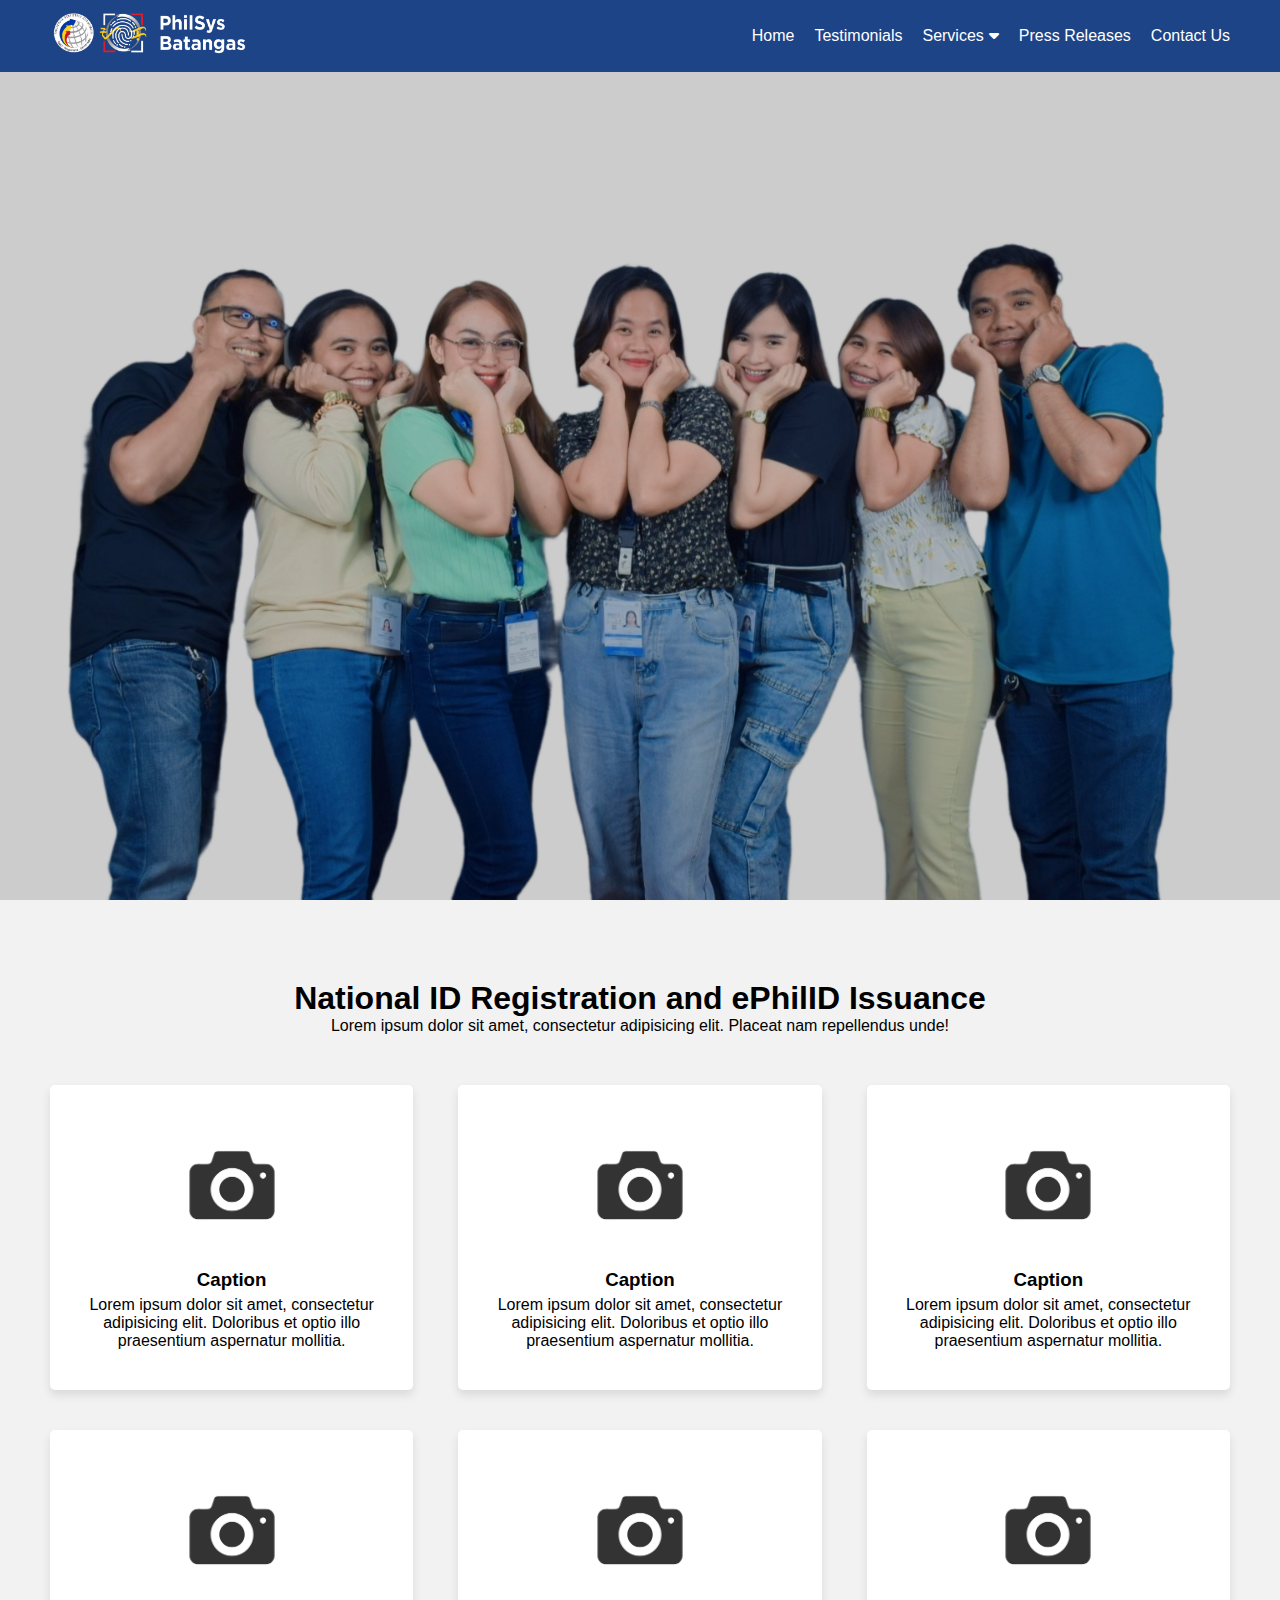
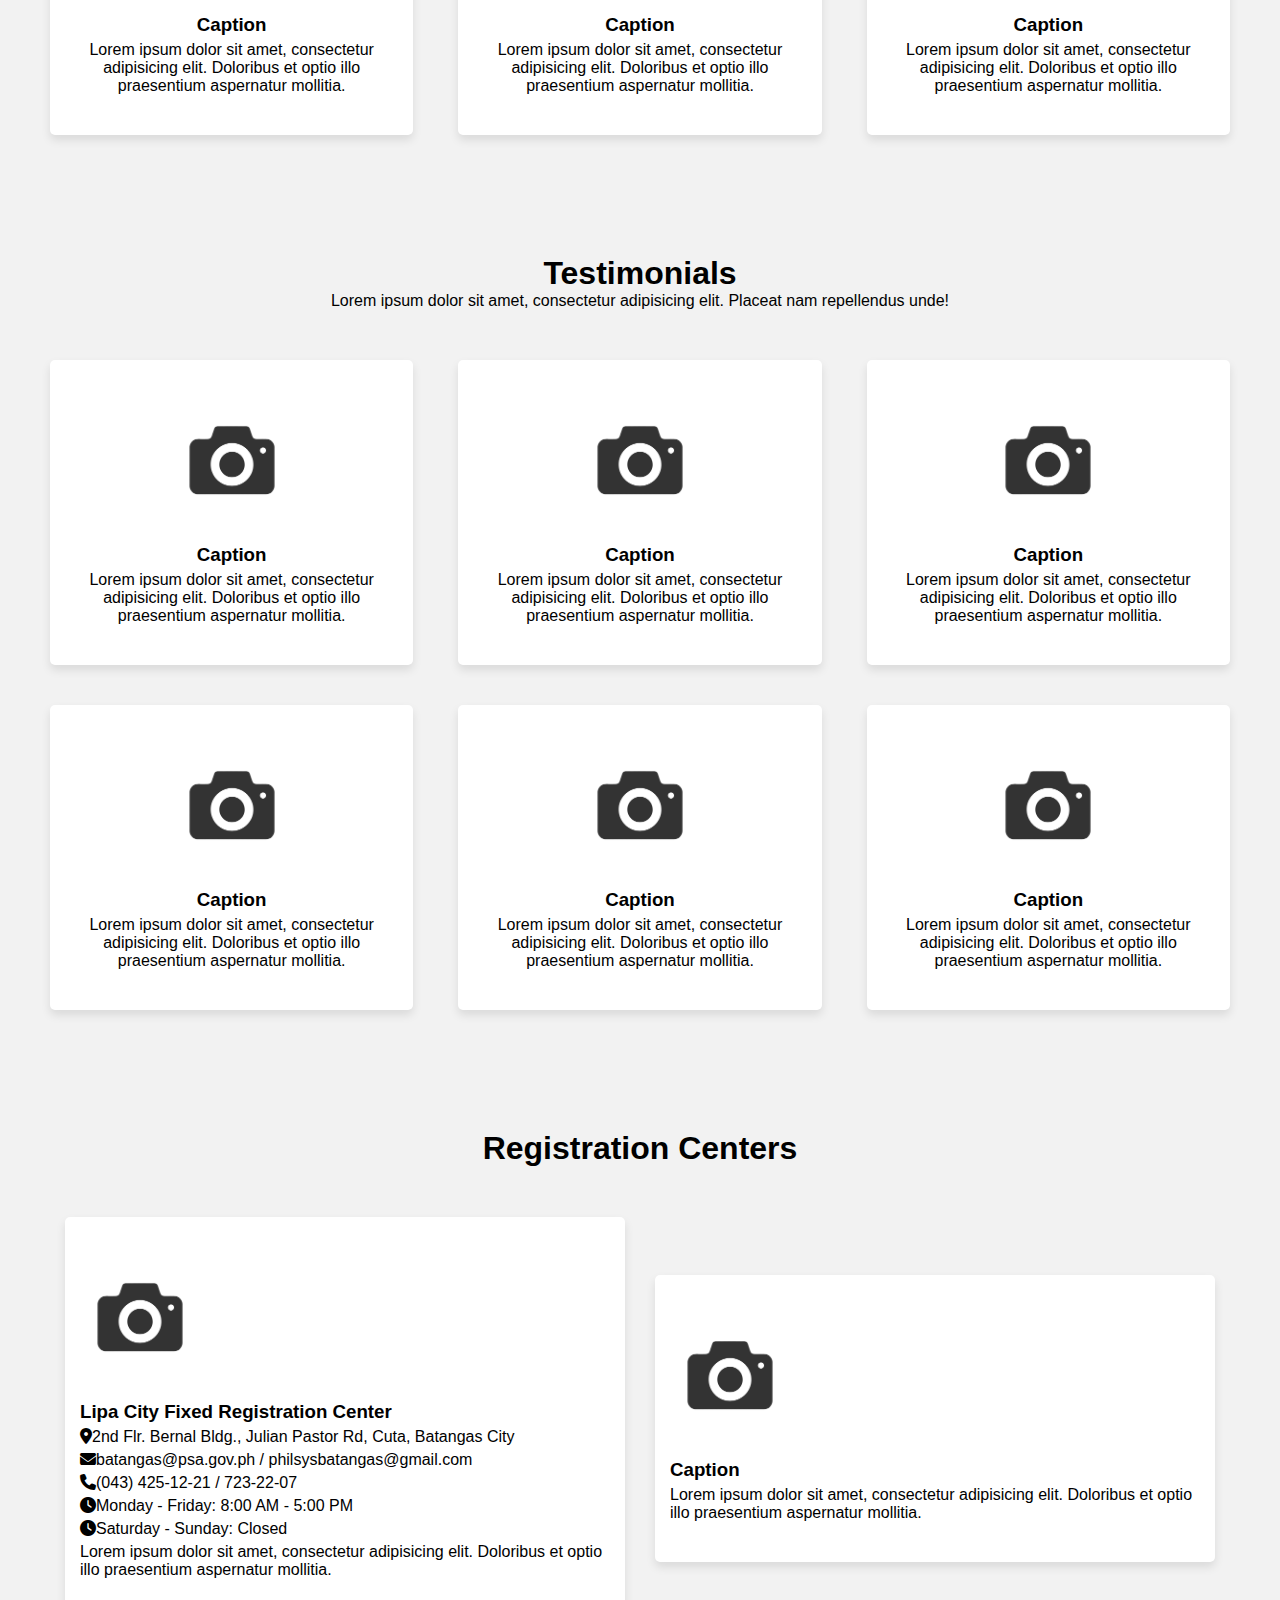
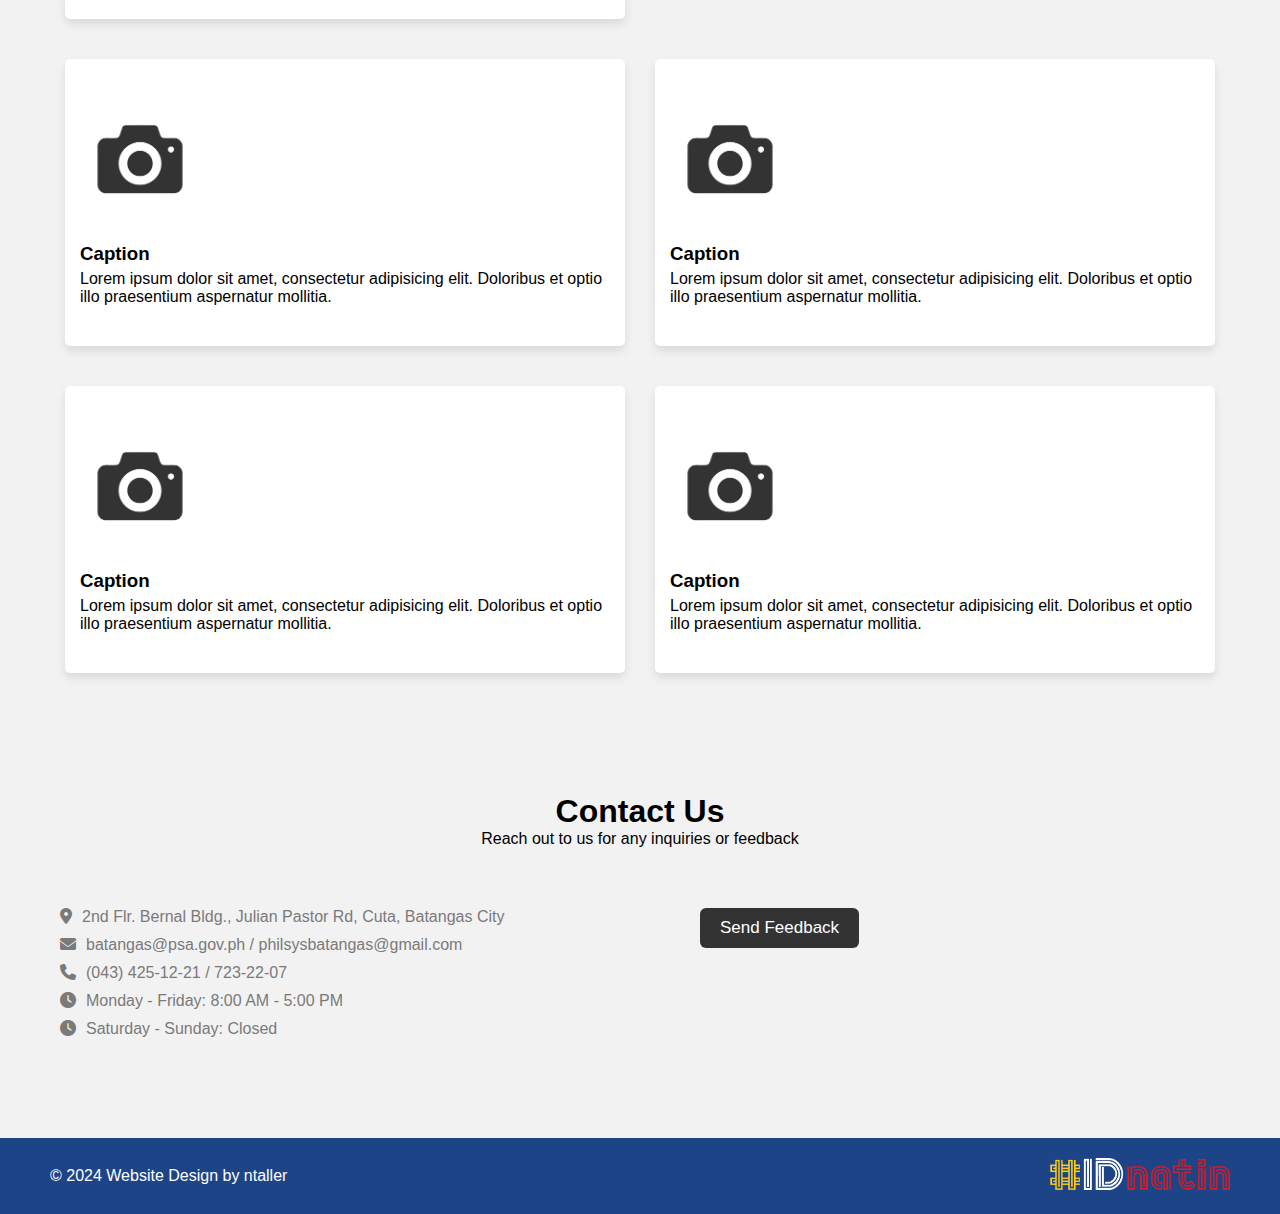
<file: index.html>
<!DOCTYPE html>
<html lang="en">
<head>
    <meta charset="UTF-8">
    <meta name="viewport" content="width=device-width, initial-scale=1.0">
    <title>PhilSys Batangas</title>
    <link rel="stylesheet" href="style.css">
    <!-- Fontawesome Link for Icons -->
    <link rel="stylesheet" href="https://cdnjs.cloudflare.com/ajax/libs/font-awesome/6.3.0/css/all.min.css">
</head>
<body>
    <!-- Header -->
    <header>
        <nav class="navbar container flex">
            <h2 class="logo"><a href="#"><img src="images/philsys_batangas.png" alt=""></a></h2>

            <input type="checkbox" id="menu-toggler">
            <label for="menu-toggler" id="hamburger-btn">
                <i class="fa-solid fa-bars"></i>
            </label>

            <ul class="nav-links flex">
                <li><a href="#home">home</a></li>
                <li><a href="#testimonials">testimonials</a></li>
                <li class="menu-item"><a href="">services<i class="fa fa-caret-down"></i></a>
                    <ul class="sub-menu dropdown">
                        <li><a href="#rc">Registration Centers</a></li>
                        <li><a href="/citizen.html">Citizens Charter</a></li>
                        <li><a href="https://philsys.gov.ph/faq/" target="_blank">Frequently Asked Questions</a></li>
                    </ul>
                </li>
                <li><a href="/press.html">press releases</a></li>
                <li><a href="#contact">contact us</a></li>
            </ul>
        </nav>
    </header>
    <!-- Header -->

    <!-- Homepage -->
    <section class="homepage" id="home">
        <div class="content flex">
            <!-- <div class="text">
                <h1>National ID Registration and ePhiliD Issuance</h1>
                <p>Lorem ipsum dolor sit amet consectetur adipisicing elit.</p>
            </div> -->
            <!-- <a href="#services">Press Releases</a> -->
        </div>
    </section>
    <!-- Homepage -->

    <!-- Data Start -->
    <section class="services" id="services">
        <div class="container">
            <div class="section-title">
                <h2>National ID Registration and ePhilID Issuance</h2>
                <p>Lorem ipsum dolor sit amet, consectetur adipisicing elit. Placeat nam repellendus unde!</p>
            </div>

            <ul class="cards flex">
                <li class="card">
                    <img src="images/image.png" alt="">
                    <h3>Caption</h3>
                    <p>Lorem ipsum dolor sit amet, consectetur adipisicing elit. Doloribus et optio illo praesentium aspernatur mollitia.</p>
                </li>
                <li class="card">
                    <img src="images/image.png" alt="">
                    <h3>Caption</h3>
                    <p>Lorem ipsum dolor sit amet, consectetur adipisicing elit. Doloribus et optio illo praesentium aspernatur mollitia.</p>
                </li>
                <li class="card">
                    <img src="images/image.png" alt="">
                    <h3>Caption</h3>
                    <p>Lorem ipsum dolor sit amet, consectetur adipisicing elit. Doloribus et optio illo praesentium aspernatur mollitia.</p>
                </li>
                <li class="card">
                    <img src="images/image.png" alt="">
                    <h3>Caption</h3>
                    <p>Lorem ipsum dolor sit amet, consectetur adipisicing elit. Doloribus et optio illo praesentium aspernatur mollitia.</p>
                </li>
                <li class="card">
                    <img src="images/image.png" alt="">
                    <h3>Caption</h3>
                    <p>Lorem ipsum dolor sit amet, consectetur adipisicing elit. Doloribus et optio illo praesentium aspernatur mollitia.</p>
                </li>
                <li class="card">
                    <img src="images/image.png" alt="">
                    <h3>Caption</h3>
                    <p>Lorem ipsum dolor sit amet, consectetur adipisicing elit. Doloribus et optio illo praesentium aspernatur mollitia.</p>
                </li>
            </ul>   
        </div>
    </section>
    <!-- Data End -->

    <!-- Testimonials Start -->
    <section class="testimonials" id="testimonials">
        <div class="container">
            <div class="section-title">
                <h2>Testimonials</h2>
                <p>Lorem ipsum dolor sit amet, consectetur adipisicing elit. Placeat nam repellendus unde!</p>
            </div>
            <ul class="cards flex">
                <li class="card">
                    <img src="images/image.png" alt="serviceimg">
                    <h3>Caption</h3>
                    <p>Lorem ipsum dolor sit amet, consectetur adipisicing elit. Doloribus et optio illo praesentium aspernatur mollitia.</p>
                </li>
                <li class="card">
                    <img src="images/image.png" alt="serviceimg">
                    <h3>Caption</h3>
                    <p>Lorem ipsum dolor sit amet, consectetur adipisicing elit. Doloribus et optio illo praesentium aspernatur mollitia.</p>
                </li>
                <li class="card">
                    <img src="images/image.png" alt="serviceimg">
                    <h3>Caption</h3>
                    <p>Lorem ipsum dolor sit amet, consectetur adipisicing elit. Doloribus et optio illo praesentium aspernatur mollitia.</p>
                </li>
                <li class="card">
                    <img src="images/image.png" alt="serviceimg">
                    <h3>Caption</h3>
                    <p>Lorem ipsum dolor sit amet, consectetur adipisicing elit. Doloribus et optio illo praesentium aspernatur mollitia.</p>
                </li>
                <li class="card">
                    <img src="images/image.png" alt="serviceimg">
                    <h3>Caption</h3>
                    <p>Lorem ipsum dolor sit amet, consectetur adipisicing elit. Doloribus et optio illo praesentium aspernatur mollitia.</p>
                </li>
                <li class="card">
                    <img src="images/image.png" alt="serviceimg">
                    <h3>Caption</h3>
                    <p>Lorem ipsum dolor sit amet, consectetur adipisicing elit. Doloribus et optio illo praesentium aspernatur mollitia.</p>
                </li>
            </ul>
        </div>
    </section>
    <!-- Testimonials End -->

    <!-- Registration Center Start -->
    <section class="rc" id="rc">
      <div class="container">
            <div class="section-title">
                <h2 id="#rc">Registration Centers</h2>
                <ul class="cards flex">
                    <li class="card">
                        <img src="images/image.png" alt="serviceimg">
                        <h3>Lipa City Fixed Registration Center</h3>
                       <div class="col information">
                            <div class="contact-details">
                                <p><i class="fas fa-map-marker-alt"></i>2nd Flr. Bernal Bldg., Julian Pastor Rd, Cuta, Batangas City</p>
                                <p><i class="fas fa-envelope"></i>batangas@psa.gov.ph / philsysbatangas@gmail.com</p>
                                <p><i class="fas fa-phone"></i>(043) 425-12-21 / 723-22-07</p>
                                <p><i class="fas fa-clock"></i>Monday - Friday: 8:00 AM - 5:00 PM</p>
                                <p><i class="fas fa-clock"></i>Saturday - Sunday: Closed</p>
                                <!-- <p><i class="fas fa-globe"></i>www.ntaller.com.ph</p> -->
                            </div>
                       </div>
                        <p>Lorem ipsum dolor sit amet, consectetur adipisicing elit. Doloribus et optio illo praesentium aspernatur mollitia.</p>
                    </li>
                    <li class="card">
                        <img src="images/image.png" alt="serviceimg">
                        <h3>Caption</h3>
                        <p>Lorem ipsum dolor sit amet, consectetur adipisicing elit. Doloribus et optio illo praesentium aspernatur mollitia.</p>
                    </li>
                    <li class="card">
                        <img src="images/image.png" alt="serviceimg">
                        <h3>Caption</h3>
                        <p>Lorem ipsum dolor sit amet, consectetur adipisicing elit. Doloribus et optio illo praesentium aspernatur mollitia.</p>
                    </li>
                    <li class="card">
                        <img src="images/image.png" alt="serviceimg">
                        <h3>Caption</h3>
                        <p>Lorem ipsum dolor sit amet, consectetur adipisicing elit. Doloribus et optio illo praesentium aspernatur mollitia.</p>
                    </li>
                    <li class="card">
                        <img src="images/image.png" alt="serviceimg">
                        <h3>Caption</h3>
                        <p>Lorem ipsum dolor sit amet, consectetur adipisicing elit. Doloribus et optio illo praesentium aspernatur mollitia.</p>
                    </li>
                    <li class="card">
                        <img src="images/image.png" alt="serviceimg">
                        <h3>Caption</h3>
                        <p>Lorem ipsum dolor sit amet, consectetur adipisicing elit. Doloribus et optio illo praesentium aspernatur mollitia.</p>
                    </li>
                </ul>
            </div>
        </div>
    </section>
    <!-- Registration Center End -->

    <!-- Contact Us -->
    <section class="contact" id="contact">
        <div class="container">
            <div class="section-title">
                <h2>Contact Us</h2>
                <p>Reach out to us for any inquiries or feedback</p>
            </div>
            <div class="row flex">
                <div class="col information">
                    <div class="contact-details">
                        <p><i class="fas fa-map-marker-alt"></i>2nd Flr. Bernal Bldg., Julian Pastor Rd, Cuta, Batangas City</p>
                        <p><i class="fas fa-envelope"></i>batangas@psa.gov.ph / philsysbatangas@gmail.com</p>
                        <p><i class="fas fa-phone"></i>(043) 425-12-21 / 723-22-07</p>
                        <p><i class="fas fa-clock"></i>Monday - Friday: 8:00 AM - 5:00 PM</p>
                        <p><i class="fas fa-clock"></i>Saturday - Sunday: Closed</p>
                        <!-- <p><i class="fas fa-globe"></i>www.ntaller.com.ph</p> -->
                    </div>
                </div>
            
            <div class="col form flex">
                <form action="https://docs.google.com/forms/d/e/1FAIpQLSfIzsGAMWqVCEHr0aNQoq9mqf-RVMZ5zqS5IiKt9914_Q8qJQ/viewform?embedded=true" target="_blank">
        
                    <button id="submit" type="submit">Send Feedback</button>
                    
                </form>
                
           </div>
        </div>
        </div>
    </section>
    <!-- Contact Us -->

    <!-- Footer -->
    <footer class="footer">
        <div class="container">
            <span>&copy; 2024 Website Design by ntaller</span>
            <span><img src="images/IDNATIN_BlueBG.png" alt=""></span>
        </div>
    </footer>
    <!-- Footer -->
<script src="index.js" defer></script>
</body>
</html>
</file>
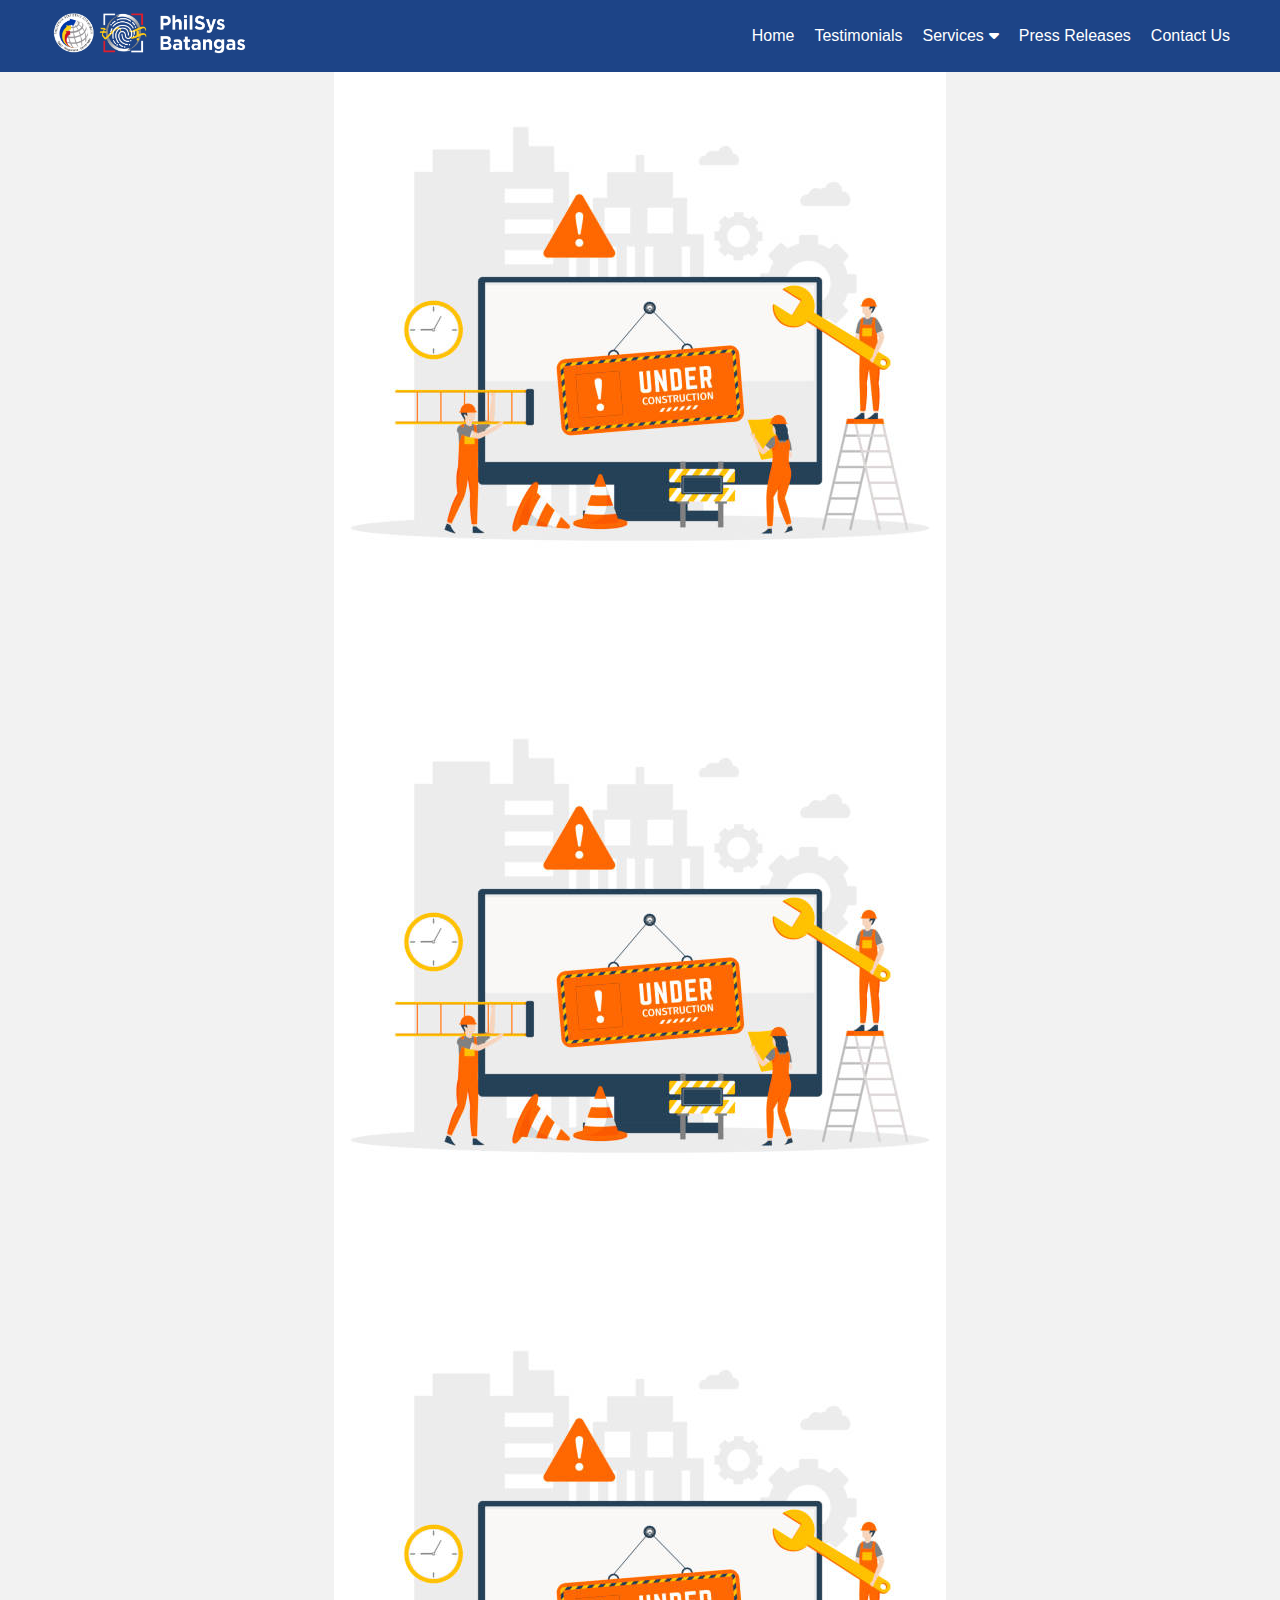
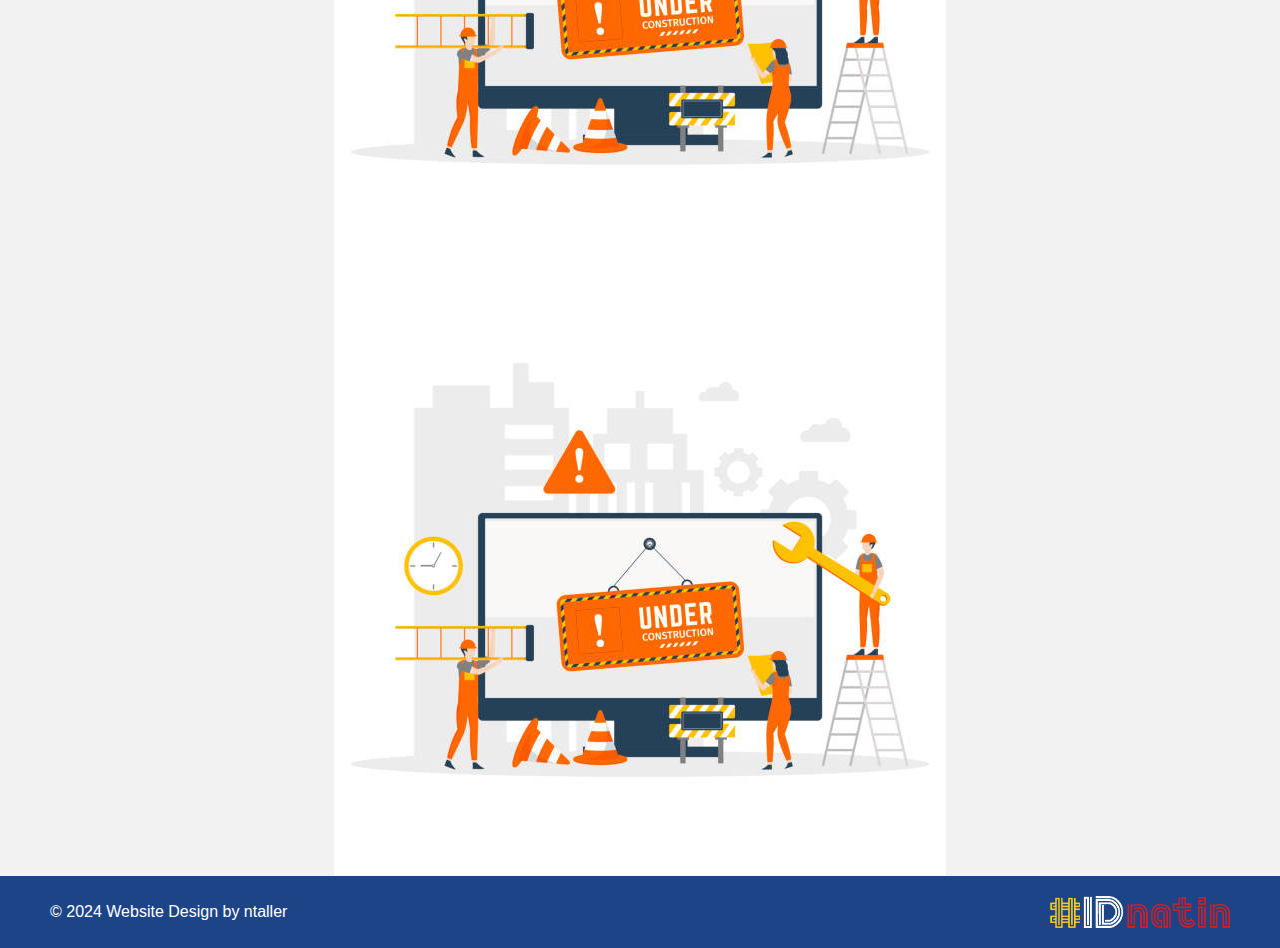
<file: citizen.html>
<!DOCTYPE html>
<html lang="en">
<head>
    <meta charset="UTF-8">
    <meta name="viewport" content="width=device-width, initial-scale=1.0">
    <title>Citizens Charter</title>
    <style>
        img {
            display: block;
            margin-left: auto;
            margin-right: auto;
        }
    </style>
    <link rel="stylesheet" href="style.css">
    <!-- Fontawesome Link for Icons -->
    <link rel="stylesheet" href="https://cdnjs.cloudflare.com/ajax/libs/font-awesome/6.3.0/css/all.min.css">

</head>
<body>
        <!-- Header -->
    <header>
        <nav class="navbar container flex">
            <h2 class="logo"><a href="#"><img src="images/philsys_batangas.png" alt=""></a></h2>
    
            <input type="checkbox" id="menu-toggler">
            <label for="menu-toggler" id="hamburger-btn">
                 <i class="fa-solid fa-bars"></i>
            </label>
    
             <ul class="nav-links flex">
                <li><a href="#home">home</a></li>
                <li><a href="/index.html#testimonials">testimonials</a></li>
                <li class="menu-item"><a href="">services<i class="fa fa-caret-down"></i></a>
                    <ul class="sub-menu dropdown">
                        <li><a href="/index.html#rc">Registration Centers</a></li>
                        <li><a href="/citizen.html">Citizens Charter</a></li>
                        <li><a href="https://philsys.gov.ph/faq/" target="_blank">Frequently Asked Questions</a></li>
                     </ul>
                 </li>
                 <li><a href="/press.html">press releases</a></li>
                  <li><a href="#contact">contact us</a></li>
           </ul>
         </nav>
     </header>
     <div><h2>Citizens Charter</h2></div>
    <img src="images/undermaintenance.jpg" alt="">
    <img src="images/undermaintenance.jpg" alt="">
    <img src="images/undermaintenance.jpg" alt="">
    <img src="images/undermaintenance.jpg" alt="">

    <footer class="footer">
        <div class="container">
            <span>&copy; 2024 Website Design by ntaller</span>
            <span><img src="images/IDNATIN_BlueBG.png" alt=""></span>
        </div>
    </footer>
</body>
</html>
</file>
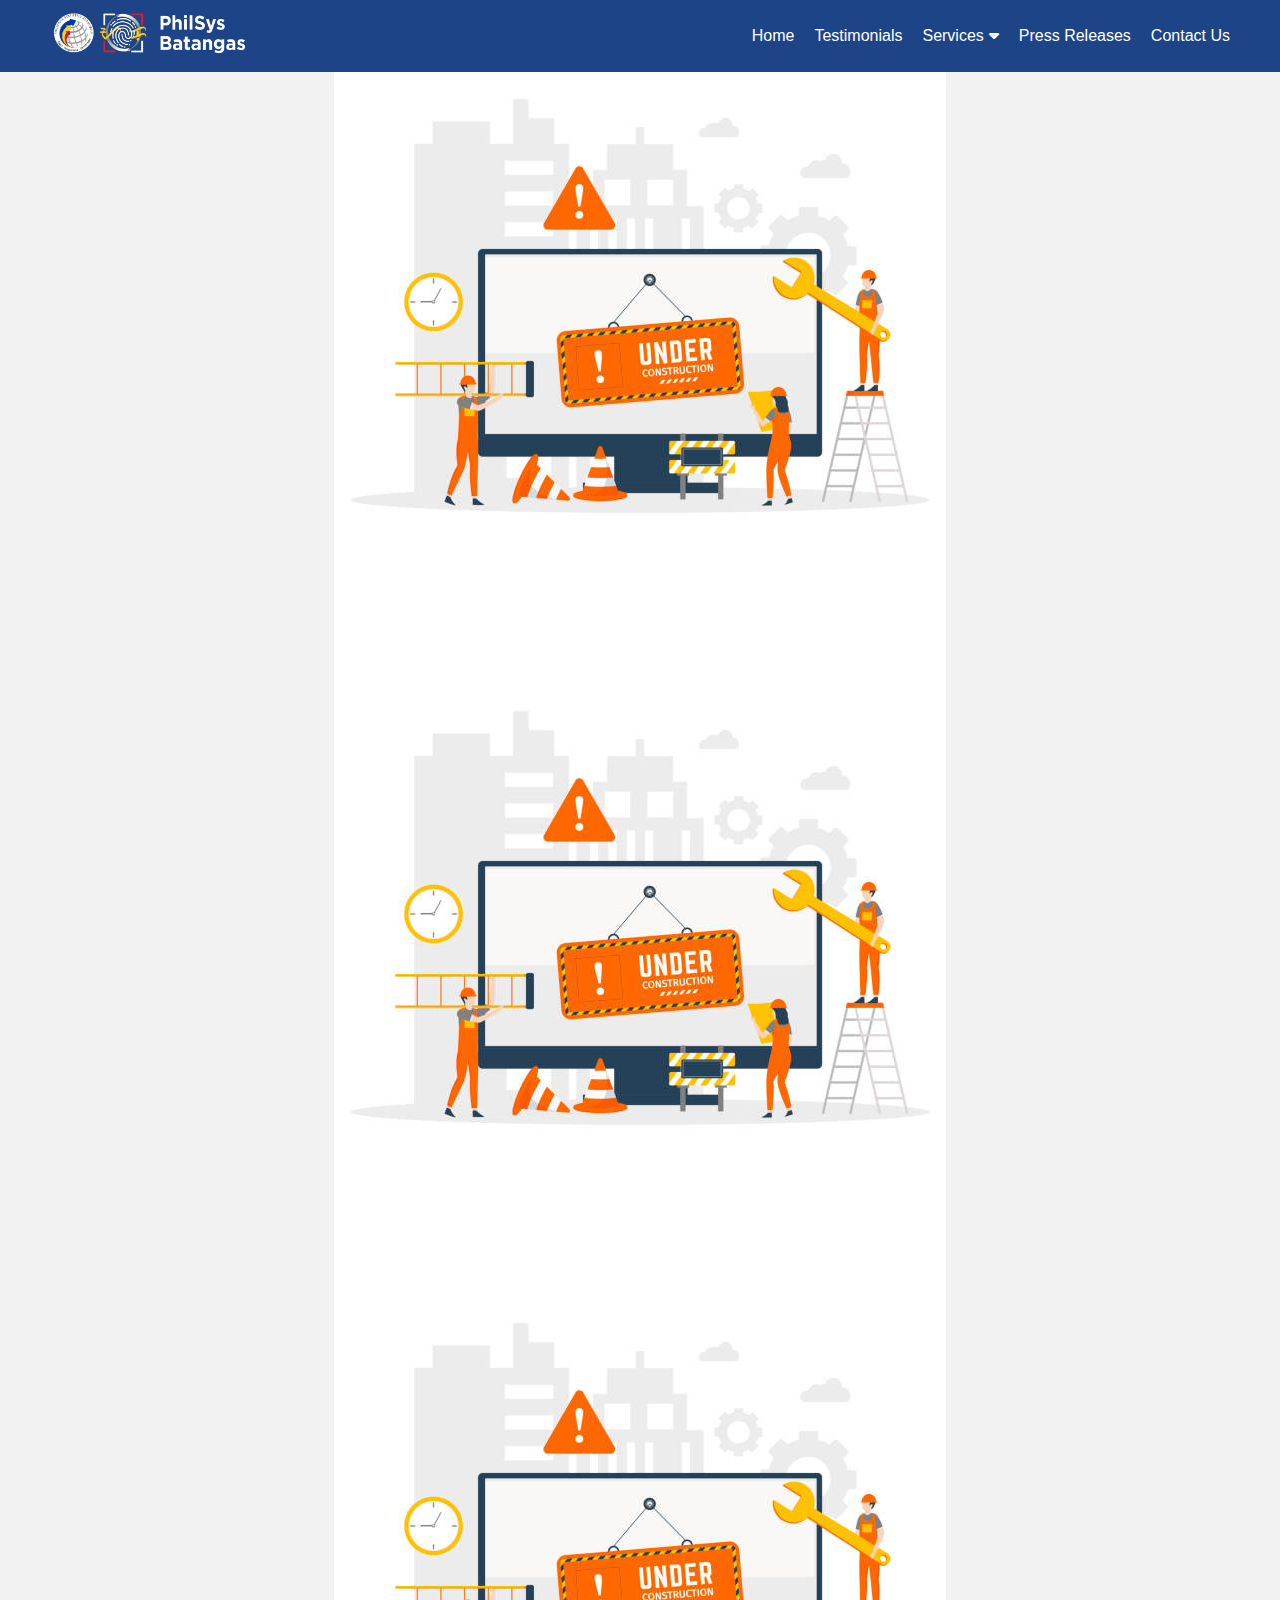
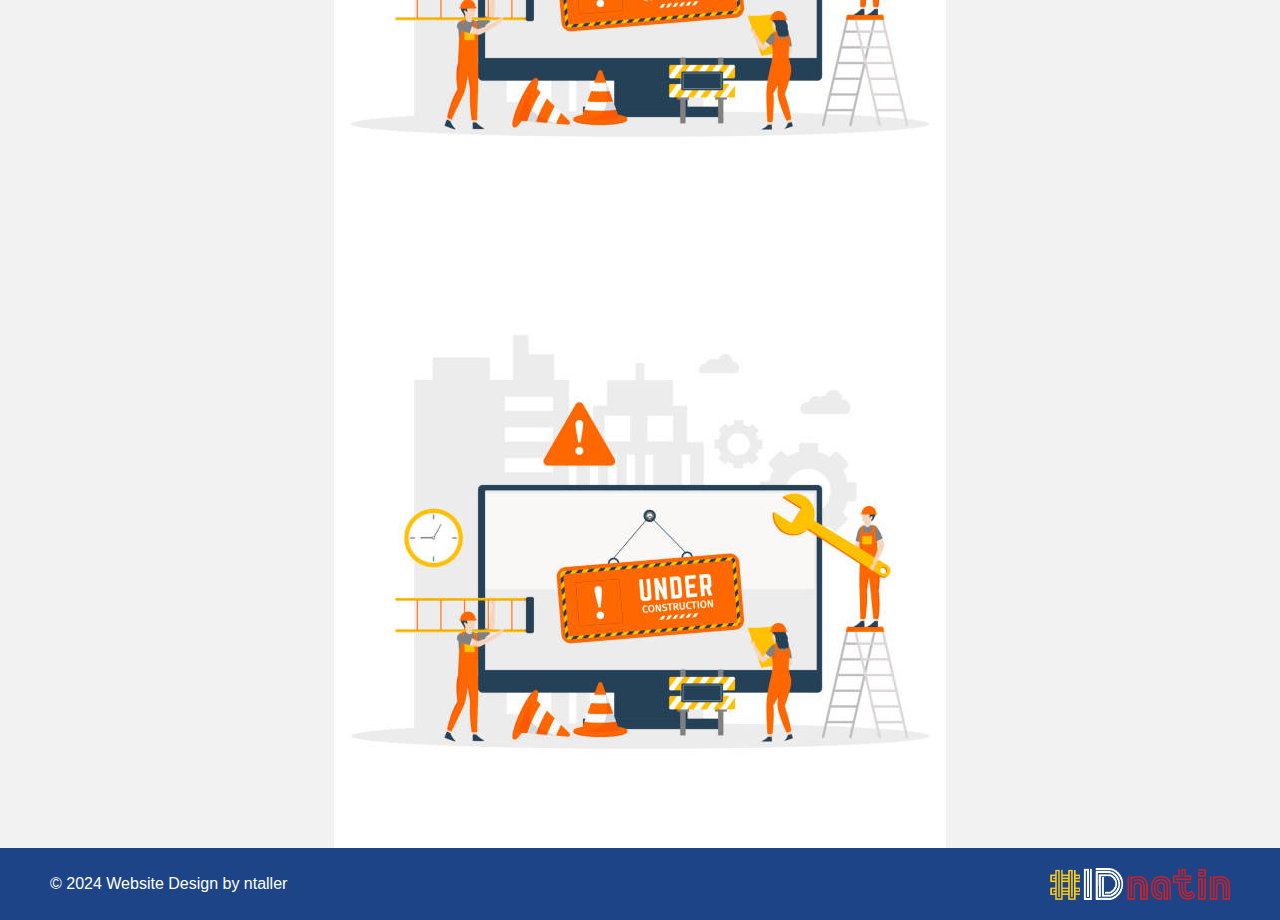
<file: press.html>
<!DOCTYPE html>
<html lang="en">
<head>
    <meta charset="UTF-8">
    <meta name="viewport" content="width=device-width, initial-scale=1.0">
    <title>Press Releases</title>
    <style>
        img {
            display: block;
            margin-left: auto;
            margin-right: auto;
        }
    </style>
    <link rel="stylesheet" href="style.css">
    <!-- Fontawesome Link for Icons -->
    <link rel="stylesheet" href="https://cdnjs.cloudflare.com/ajax/libs/font-awesome/6.3.0/css/all.min.css">

</head>
<body>
        <!-- Header -->
    <header>
        <nav class="navbar container flex">
            <h2 class="logo"><a href="#"><img src="images/philsys_batangas.png" alt=""></a></h2>
    
            <input type="checkbox" id="menu-toggler">
            <label for="menu-toggler" id="hamburger-btn">
                 <i class="fa-solid fa-bars"></i>
            </label>
    
             <ul class="nav-links flex">
                <li><a href="/index.html#">home</a></li>
                <li><a href="/index.html#testimonials">testimonials</a></li>
                <li class="menu-item"><a href="">services<i class="fa fa-caret-down"></i></a>
                    <ul class="sub-menu dropdown">
                        <li><a href="/index.html#rc">Registration Centers</a></li>
                        <li><a href="/citizen.html">Citizens Charter</a></li>
                        <li><a href="https://philsys.gov.ph/faq/" target="_blank">Frequently Asked Questions</a></li>
                     </ul>
                 </li>
                 <li><a href="/press.html">press releases</a></li>
                  <li><a href="/index.html#contact">contact us</a></li>
           </ul>
         </nav>
     </header>
    <img src="images/undermaintenance.jpg" alt="">
    <img src="images/undermaintenance.jpg" alt="">
    <img src="images/undermaintenance.jpg" alt="">
    <img src="images/undermaintenance.jpg" alt="">

    <footer class="footer">
        <div class="container">
            <span>&copy; 2024 Website Design by ntaller</span>
            <span><img src="images/IDNATIN_BlueBG.png" alt=""></span>
        </div>
    </footer>
</body>
</html>
</file>
<file: style.css>
@import url('https://fonts.googleapis.com/css2?family=Poppins:ital,wght@0,100;0,200;0,300;0,400;0,500;0,600;0,700;0,800;0,900;1,100;1,200;1,300;1,400;1,500;1,600;1,700;1,800;1,900&display=swap');
* {
    margin: 0;
    padding: 0;
    box-sizing: border-box;
    font-family: "Poopins", sans-serif;
}  
html {
    scroll-behavior: smooth;
} 
body {
    background: #f2f2f2;
}
h2 a img {
    width: 200px;
}
h2 a img:hover {
    width: 201px;
}
header {
    position: fixed;
    top: 0;
    left: 0;
    width: 100%;
    background:  #1D4487;
    z-index: 100;
}
.flex {
    display: flex;
    align-items: center;
}
.container {
    max-width: 1200px;
    width: 100%;
    margin: 0 auto;
    padding: 0 10px;
}
.navbar {
    justify-content: space-between;
}
.nav-links {
    gap: 20px;
    list-style: none;
}
.menu-item {
    position: relative; 
}
.menu-item a i {
    margin-left: 5px;
}

.sub-menu {
    position: absolute; 
    top: 100%; 
    left: 0; 
    width: 200px; 
    background-color: #1D4487; 
    box-shadow: 0 3px 5px rgba(0, 0, 0, 0.1); 
    display: none; 
    transition: 1s;
}
.menu-item:hover > .sub-menu {
    display: block; 
}
.sub-menu li {
    display: block; 
    padding: 0px 20px;

}
.navbar a {
    padding: 10px 0;
    display: inline-block;
    color: #fff;
    text-decoration: none;
    text-transform: capitalize;
    transition: 0.2s;
}
.navbar a:hover {
    color: #ffd54d;
}

/* Homepage */
.homepage {
    position: relative;
    height: 100vh;
    width: 100%;
    background: url("images/teamBatangas.png");
    background-position: center;
    background-size: cover;
}
.homepage::before {
    content: "";
    position: absolute;
    height: 100%;
    width: 100%;
    top: 0;
    left: 0;
    background: rgba(0, 0, 0, 0.2);
}
.homepage .content {
    position: relative;
    height: 85%;
    flex-direction: column;
    justify-content: center;
}
.homepage .text {
    color: #fff;
    text-align: center;
    margin-bottom: 50px;
}
.homepage .text h1 {
    font-size: 60px;
    font-weight: 700;
    margin-bottom: 10px;
}
.homepage a {
    color: #333;
    text-decoration: none;
    background: #fff;
    padding: 10px 30px;
    border-radius: 5px;
    border: 2px solid #fff;
    box-shadow: rgba(0, 0, 0, 0.3);
    font-size: 18px;
    transition: 0.3s;
}
.homepage a:hover {
    color: #fff;
    background: rgba(255, 255, 255, 0.3);
}

/* Services */
section {
    padding-top: 80px;
}
.section-title {
    text-align: center;
}
section h2 {
    font-size: 2rem;
}
section .cards {
    margin-top: 50px;
    flex-wrap: wrap;
    justify-content: space-between;
}
section .card {
    width: calc(100% / 3 - 30px);
    text-align: center;
    list-style: none;
    background-color: #fff;
    padding: 40px 15px;
    border-radius: 5px;
    box-shadow: 0 5px 10px rgba(0, 0, 0, 0.1);
    margin-bottom: 40px;
}
.rc .card {
    width: calc(100% / 2 - 30px);
    text-align: left;
    list-style: none;
    background-color: #fff;
    padding: 40px 15px;
    border-radius: 5px;
    box-shadow: 0 5px 10px rgba(0, 0, 0, 0.1);
    margin-bottom: 40px;
    margin-left: auto;
    margin-right: auto;
    /* display: flex;
    justify-content: center; */
}
section .card img {
    height:  120px;
    width: 120px;
    border-radius: 50%;
    margin-bottom: 20px;
}
section .card p {
    margin-top: 5px;
}

/* Portfolio */
/* .portfolio .card {
    padding: 0 0 20px;
}
.portfolio .card img {
    height: 240px;
    width: 100%;
    border-radius: 8px 8px 0 0;
} */

/* About Us */
.about .company-info {
    margin-top: 30px;
}
.about .row {
    padding: 0 10px;
}
.about h3 {
    margin: 30px 0 10px;
}
.about ul {
    padding-left: 20px;
}

/* Contact Us */
.contact .row {
    justify-content: space-between;
    margin: 60px 0 90px;
}
.contact .row .col {
    padding: 0 10px;
    width: calc(100% / 2 - 50px);
}
.contact .row .col p {
    color: #7a7a7a;
    margin-bottom: 10px;
}
.contact .row .col p i {
    margin-right: 10px;
}
/* .contact form input {
    width: 100%;
    height: 45px;
    margin-bottom: 20px;
    padding: 0 15px;
    border: 1px solid #bfbfbf;
    outline: none;
}
.contact form textarea {
    padding: 15px;
    width: 100%;
    height: 150px;
    outline: none;
    resize: none;
    border: 1px solid #bfbfbf;
} */
.contact form button {
    margin-bottom: 100px;
    padding: 10px 20px;
    border-radius: 6px;
    font-size: 17px;
    color: #fff;
    border: none;
    background: #333;
    cursor: pointer;
    transition: 0.2s;
}
.contact form button:hover {
    background: #525252;
}
/* Footer */
.footer {
    background: #1D4487;
    padding: 20px 0;
    width: 100%;
    position: relative;
    bottom: 0;
}

.footer .container {
    max-width: 1200px;
    margin: 0 auto;
    padding: 0 10px;
    display: flex;
    justify-content: space-between;
    align-items: center;
}

.footer span {
    color: #fff;
}

.footer span img {
    width: 180px;
}

#menu-toggler, #hamburger-btn {
    display: none;
}
/* Responsive */
    @media (width < 860px) {
    .navbar .nav-links {
        position: fixed;
        left: 0;
        top: 65px;
        height: 40%;
        display: block;
        background: #1D4487;
        width: 150px;
        padding-left: 20px;
        padding-top: 30px;
        left: -100% ;
        transition: all 0.4s ease;
    }
    #menu-toggler:checked ~ .nav-links {
        left: 0;
    }
    .nav-links li {
        font-size: 18px;
    }
    
    #hamburger-btn {
        display: block;
        color: #fff;
        font-size: 22px;
        cursor: pointer;
    }
    section .cards .card {
        width: calc(100% / 2 - 15px);
    }
    .contact .row {
        flex-direction: column;
    }
    .contact .row .col {
       width: 100%;
       font-size: 1rem;
       display: flex;
       justify-content: space-between;
       align-items: center;
    }
    .col button {
        padding: 5px 10px; /* Shrink padding for smaller screens */
        font-size: 12px; /* Shrink font size for smaller screens */
    }
    .contact .row .col:last-child {
        margin-top: 40px;
     }

}

@media (width < 560px) {
    section .cards .card {
        width: 100% ;
    }
    .homepage .text h1 {
        font-size: 30px;
    }
    section h2 {
        font-size: 1.5rem;
    }
    .footer span {
        font-size: 15px;
    }
    .footer span img {
        width: 100px
    }
}
</file>
